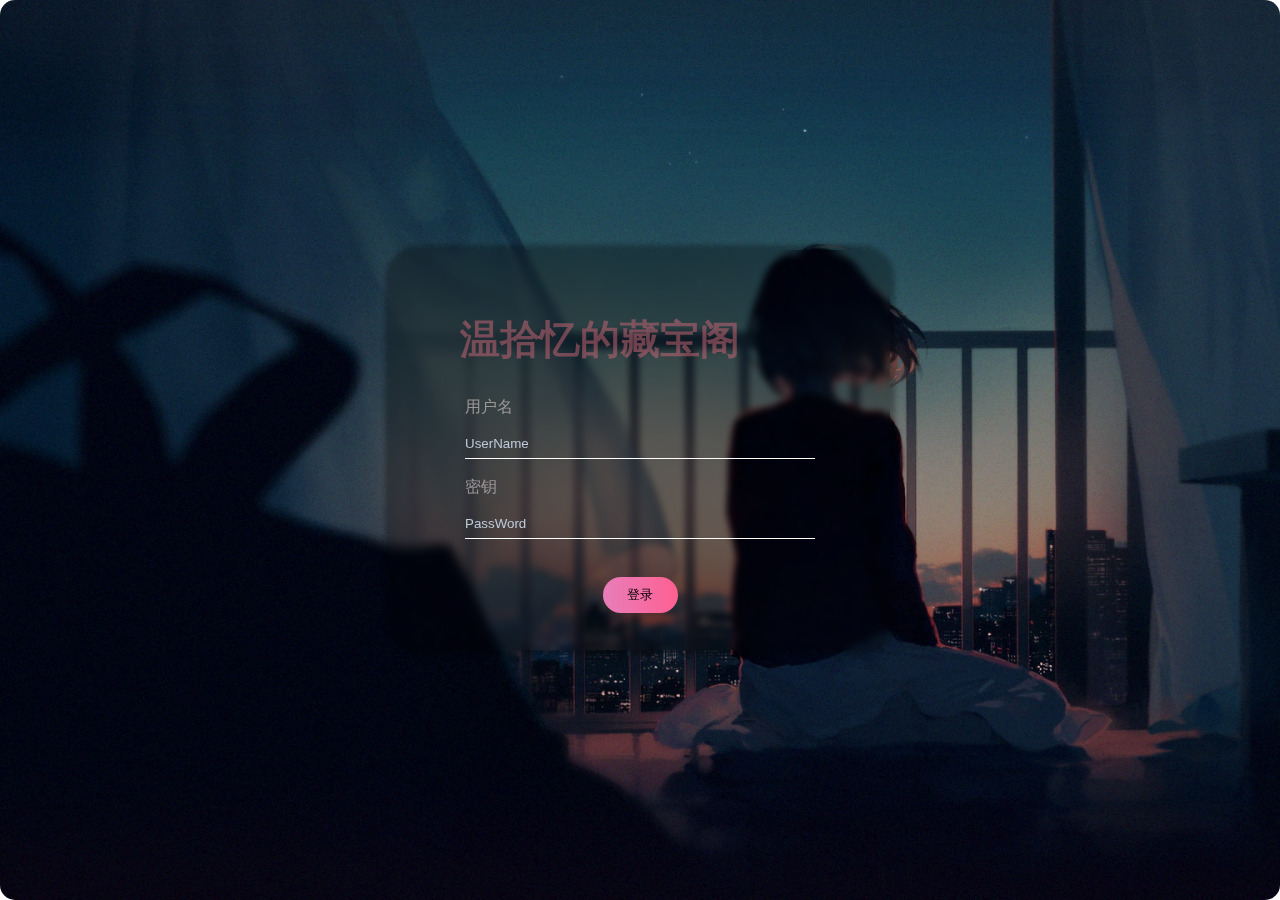
<file: index.html>
<!DOCTYPE html>
<html lang="en">
<head>
    <meta charset="UTF-8">
    <meta name="viewport" content="width=device-width, initial-scale=1.0">
    <title>用户登录</title>
    <link rel="stylesheet" href="style.css">
    <script src="log_in.js"></script>
</head>
<body1>
    <div class="box">
        <div class="box1">
        <h2>温拾忆的藏宝阁</h2>
        <div class="User">
            <label>
                <span>
                </span>
                <span>用户名</span>
                <input type="text"  placeholder="UserName" id="login-username">
            </label>
        </div>
        <div class="password">
            <label>
                <span></span>
                <span>密钥</span>
        <input type="password/" placeholder="PassWord" id="login-password">
        </label>
        </div>
        </div>
        <div class="enterbutton">
            <input type="submit"  value="登录"  onclick="login()">
        </div>
    </div>
</body1>
</html>
</file>
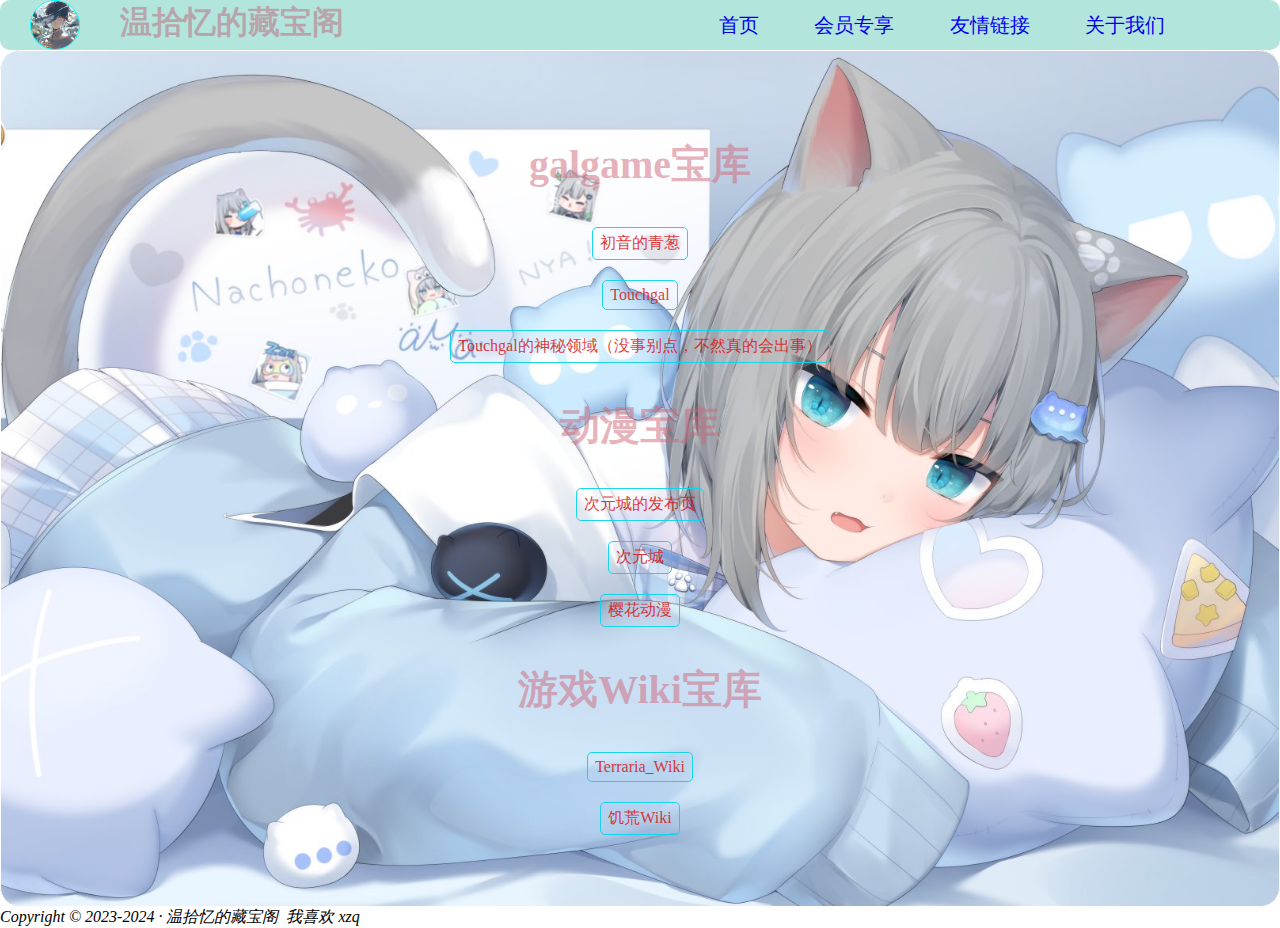
<file: first_url.html>
<!DOCTYPE html>
<html lang="zh-Hans">
<head>
    <meta charset="UTF-8">
    <meta name="viewport" content="width=device-width, initial-scale=1.0">
    <title>温拾忆的藏宝阁</title>
    <link rel="stylesheet" href="style.css">
</head>
<body>
<header>
    <button class="menu">&#9776</button>
    <div class="avatar">
        <img src="./33.jpg" alt="এ温拾忆">
    </div>
    <h1><a href=first_url.html>温拾忆的藏宝阁</a></h1>
    <ul>
        <li><a href="first_url.html">首页</a></li>
        <li><a href="vip.html">会员专享</a></li>
        <li><a href="http://feiyuwanovo.ysepan.com/">友情链接</a></li>
        <li><a href="./about_us.html">关于我们</a></li>
    </ul>
</header>
        <main>
    <section class="catalogue">
    <h2>galgame宝库</h2>
    <p><a href="https://fufugal.com/">初音的青葱</a></p>
    <p><a href="https://www.touchgal.co/24920.html">Touchgal</a></p>
    <p><a href="https://www.touchgal.co/3fc40w2yc8jgng7">Touchgal的神秘领域（没事别点，不然真的会出事）</a></p>
   

    
    <h2>动漫宝库</h2>
    <p><a href="https://www.cycity.pro/">次元城的发布页</a></p>
    <p><a href="https://www.cycanime.com/">次元城</a></p>
    <p><a href="https://www.yhdm.wang/">樱花动漫</a></p>
    
    
    <h2>游戏Wiki宝库</h2>
    <p><a href="https://terraria.wiki.gg/zh/wiki/Terraria_Wiki">Terraria_Wiki</a></p>
    <p><a href="https://dontstarve.huijiwiki.com/wiki/%E9%A6%96%E9%A1%B5">饥荒Wiki</a></p>
    <section>
    </main>
    <footer>
        <em>Copyright © 2023-2024 ·  温拾忆的藏宝阁</em><em>&nbsp</em> <em>我喜欢</em>
        <em>xzq</em>
    </footer>
</body>
</html>
</file>
<file: style.css>
/* 主网页 */
/* 导航栏的背景 */
header{
   background-color:rgba(42, 186, 162, 0.36);
   height: 50px;
   width:100%;
   border-radius: 10px;
}
/* 导航栏的坐标 */
header ul{
   position:absolute;
   right:5vw;
   top:0;
   line-height: 50px;
}
/* 导航栏的间距 */
header li{
   display:inline;
   margin-right:4vw;
   font-family:Georgia, 'Times New Roman', Times, serif;
   font-size: 20px;
}
/* 导航栏选项的修饰 */
li a{
   text-decoration: none;
}
li a:hover{
   background-color: rgba(12, 219, 178, 0.442);
   border: 0px solid rgba(12, 219, 178, 0.442);
   border-radius: 6px;
}
/* 主标题的位置及其颜色 */
h1{
   position:absolute;
   margin-left:120px;
   top:0;
   line-height: 50px;
   font-family:'Courier New', Courier, monospace;
}
h1 a{
   color:rgba(191, 109, 129, 0.531);
   text-decoration: none;
}
.avatar img{
   width:48px;
   margin-left: 30px;
   border:solid 1px cyan;
   border-radius:30px;
}
/* 副标题的间距以及大小 */
 h2{
    color:rgba(206, 103, 120, 0.503);
    font-size:40px;
    margin:25px;
    }
/* 网址的修饰 */
 p a{
   text-decoration: none;
   color:rgba(219, 14, 14, 0.836);
   }
 p a:hover{
    text-decoration: underline;  
   }
.catalogue p{
      margin:10px 0; 
      border:1px rgba(14, 211, 233, 0.942) solid ;
      padding:5px 7px;
      border-radius:5px;
   } 
/* 背景图以及副标题的排列 */
.catalogue{
   background-color:black;
   height:95vh;
   background-image:url("6.jpg");
   border:1px solid white;
   border-radius: 20px;
   background-repeat:no-repeat;
   background-size:cover;
   background-position:center;
   display:flex;
   flex-direction:column;
   align-items:center;
   justify-content:center;
}

/* 子网页 about us */
.article h4{
   font-size: 25px;
   color: rgb(245, 248, 248);
   margin: 20px;
   font-family: 'Courier New', Courier, monospace;
}
.article{
   background-image: url(./29.jpg);
   background-repeat:no-repeat;
   background-size:cover;
   background-position:center;
   display:flex;
   flex-direction:column;
   height:800px;
   border-radius: 15px;
}

/* 子网页 vip */
.download h5{
font-size: 35px;
margin :40px ;
font-family:cursive;
}
.download a{
   text-decoration: none;
   color:rgba(190, 85, 159, 0.699);
   border:solid;
   border-radius: 10px;
}
.download a:hover{
text-decoration: underline;
color:rgb(23, 111, 199);
}
.download{
   background-image: url(./18.jpg);
   background-repeat:no-repeat;
   background-size:cover;
   background-position:center;
   width: 100%;
   height:800px;
   display:flex;
   flex-direction:column;
   justify-content: center;
   border-radius: 16px;
}

/* 菜单的设置以及一些全局的设定 */
.menu{
   display:none;
}
p{
   color:black;
   }
*{
      padding:0;
      margin:0;
   }
/* 登录界面 */
body1{
   display:flex;
   flex-direction:column;
   justify-content:center;
   align-items:center;
   height:100vh;
   background:url(./34.webp) no-repeat;
   background-size:cover;
   border-radius: 15px;
}
.box{
   display:flex;
   flex-direction:column;
   justify-content:center;
   align-items:center;
   backdrop-filter: blur(3px);
   width:500px;
   height:400px;
   border-radius:30px;
   background:rgba(0,0,0,0.3);
   box-shadow: 0 0 5px 5px rgba(0,0,0,0.3);
}

.box1  div{
   width:350px;
   height:50px;
   margin:30px;
   color:rgba(178, 171, 171, 0.808);
}
.box1  div input {
   width:100%;
   height:30px;
   background:transparent;
   border:none;
   border-bottom: 1px solid white;
   margin-top:10px;
   color: #BDCADA;
}
.enterbutton input{
   width:75px;
   height:36px;
   margin-top: 20px;
   border:none;
   border-radius: 20px;
   background-image: linear-gradient(to right ,#e77eba,#ff6092);
   cursor:pointer;
}
.enterbutton :hover{
   box-shadow: 0 0 6px rgba(0,0,0,0.5) inset;
}
/* 给输入框提示文字改变颜色 */
input::-webkit-input-placeholder{
   color:#BDCADA
}

/* 响应式设计语法 */
@media screen and (max-width:900px){
   header li{
      display:none;
   }
   header h1{
      left:20%;
      transform:translateX(-50%);
   }
   .avatar img{
    display: none;
   }
   .menu{
      display:block;
      background-color:transparent;
      color:white;
      font-size:35px;
      position:absolute;
      top:15px;
      left:20px;
      border:none;
      cursor:pointer;
   }
}
</file>
